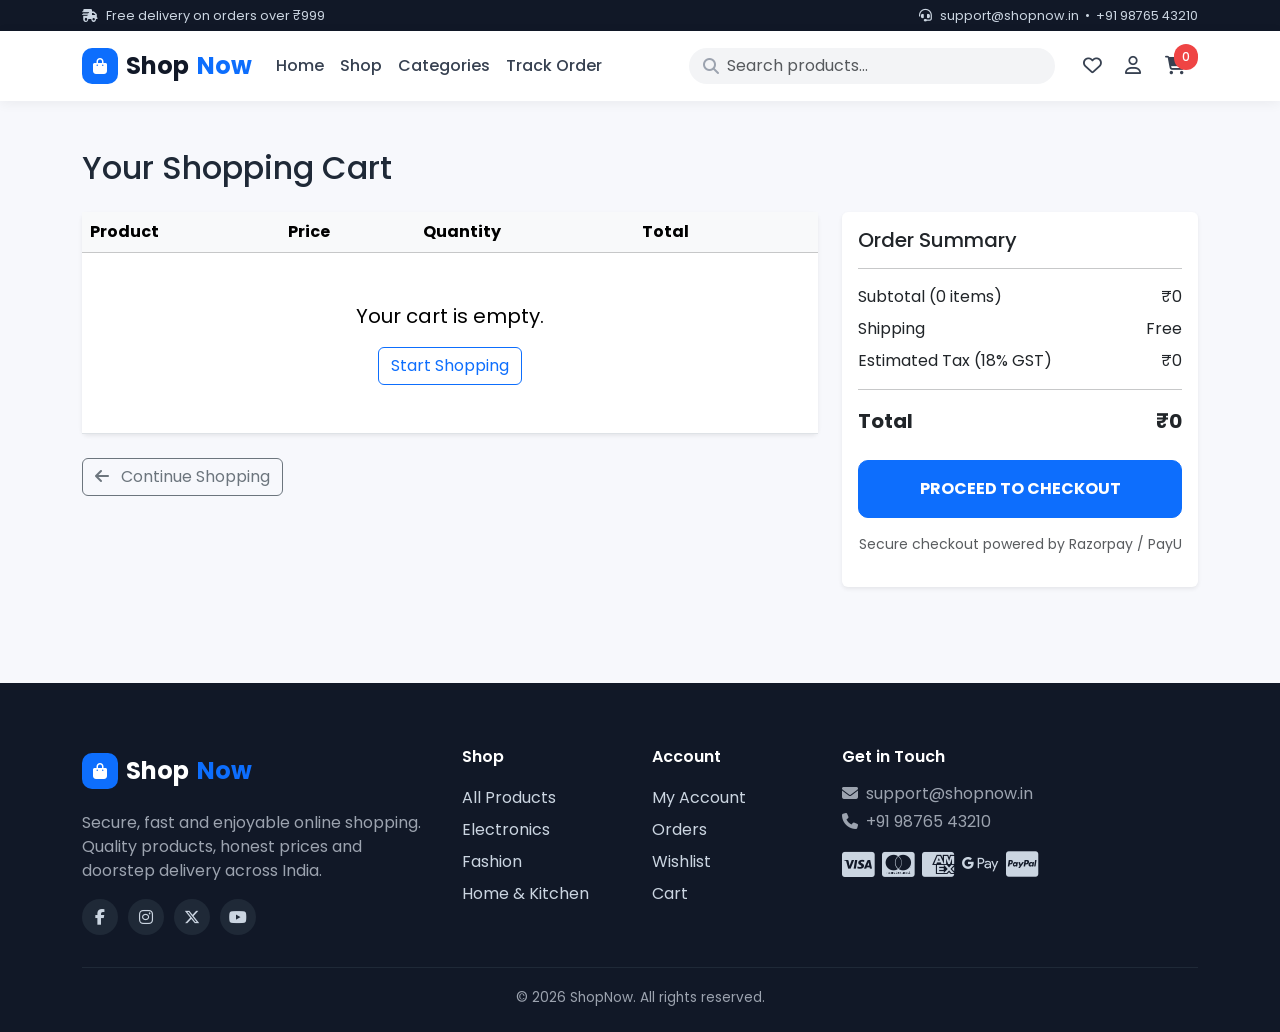
<file: Ecommerce web/cart.html>
<!DOCTYPE html>
<html lang="en">
<head>
  <meta charset="UTF-8">
  <meta name="viewport" content="width=device-width, initial-scale=1.0">
  <title>Cart - ShopNow</title>
  <link href="https://cdn.jsdelivr.net/npm/bootstrap@5.3.3/dist/css/bootstrap.min.css" rel="stylesheet">
  <link rel="stylesheet" href="https://cdnjs.cloudflare.com/ajax/libs/font-awesome/6.5.0/css/all.min.css">
  <link rel="preconnect" href="https://fonts.googleapis.com">
  <link href="https://fonts.googleapis.com/css2?family=Poppins:wght@400;500;600;700&display=swap" rel="stylesheet">
  <link rel="stylesheet" href="assets/css/style.css">
  <style>
    .cart-img { width: 90px; height: 90px; object-fit: contain; background: white; padding: 5px; border: 1px solid #dee2e6; border-radius: 6px; }
    .quantity-input { width: 60px; }
  </style>
</head>
<body>

<div id="site-header"></div>

<div class="container py-5">
  <h2 class="mb-4">Your Shopping Cart</h2>

  <div class="row">
    <div class="col-lg-8">
      <div class="card border-0 shadow-sm mb-4">
        <div class="card-body p-0">
          <div class="table-responsive">
            <table class="table table-hover mb-0 align-middle">
              <thead class="table-light">
                <tr>
                  <th>Product</th>
                  <th>Price</th>
                  <th>Quantity</th>
                  <th>Total</th>
                  <th></th>
                </tr>
              </thead>
              <tbody id="cartItemsBody"></tbody>
            </table>
          </div>
        </div>
      </div>
      <a href="shop.html" class="btn btn-outline-secondary"><i class="fas fa-arrow-left me-2"></i> Continue Shopping</a>
    </div>

    <div class="col-lg-4">
      <div class="card border-0 shadow-sm">
        <div class="card-body">
          <h5 class="card-title">Order Summary</h5>
          <hr>
          <div class="d-flex justify-content-between mb-2">
            <span>Subtotal (<span id="itemCount">0</span> items)</span>
            <span id="subtotal">₹0</span>
          </div>
          <div class="d-flex justify-content-between mb-2">
            <span>Shipping</span>
            <span id="shipping">₹0</span>
          </div>
          <div class="d-flex justify-content-between mb-2">
            <span>Estimated Tax (18% GST)</span>
            <span id="tax">₹0</span>
          </div>
          <hr>
          <div class="d-flex justify-content-between fw-bold fs-5">
            <span>Total</span>
            <span id="grandTotal">₹0</span>
          </div>
          <button class="btn btn-primary w-100 mt-4 py-3 fw-bold">PROCEED TO CHECKOUT</button>
          <p class="text-muted text-center mt-3 small">Secure checkout powered by Razorpay / PayU</p>
        </div>
      </div>
    </div>
  </div>
</div>

<div id="site-footer"></div>

<script src="https://cdn.jsdelivr.net/npm/bootstrap@5.3.3/dist/js/bootstrap.bundle.min.js"></script>
<script src="assets/js/main.js"></script>

<script>
// Enhanced cart logic with quantity
function renderCart() {
  const tbody = document.getElementById('cartItemsBody');
  tbody.innerHTML = '';
  let subtotal = 0;
  let itemCount = 0;

  cart.forEach((item, index) => {
    const qty = item.quantity || 1;
    const itemTotal = item.price * qty;
    subtotal += itemTotal;
    itemCount += qty;

    tbody.innerHTML += `
      <tr>
        <td>
          <div class="d-flex align-items-center">
            <img src="${item.image}" class="cart-img me-3" alt="${item.name}">
            <div>
              <div class="fw-bold">${item.name}</div>
              <small class="text-muted">Sold by ShopNow</small>
            </div>
          </div>
        </td>
        <td>₹${item.price.toLocaleString('en-IN')}</td>
        <td>
          <div class="input-group input-group-sm w-100" style="max-width:120px;">
            <button class="btn btn-outline-secondary decrease-qty" data-index="${index}">-</button>
            <input type="number" class="form-control quantity-input text-center" value="${qty}" min="1" readonly>
            <button class="btn btn-outline-secondary increase-qty" data-index="${index}">+</button>
          </div>
        </td>
        <td class="fw-bold">₹${itemTotal.toLocaleString('en-IN')}</td>
        <td>
          <button class="btn btn-sm btn-danger remove-item" data-index="${index}">
            <i class="fas fa-trash"></i>
          </button>
        </td>
      </tr>
    `;
  });

  if (cart.length === 0) {
    tbody.innerHTML = `<tr><td colspan="5" class="text-center py-5 fs-5">Your cart is empty.<br><a href="shop.html" class="btn btn-outline-primary mt-3">Start Shopping</a></td></tr>`;
  }

  const shipping = subtotal > 0 ? (subtotal > 10000 ? 0 : 149) : 0;
  const tax = Math.round(subtotal * 0.18);
  const total = subtotal + shipping + tax;

  document.getElementById('itemCount').textContent = itemCount;
  document.getElementById('subtotal').textContent = `₹${subtotal.toLocaleString('en-IN')}`;
  document.getElementById('shipping').textContent = shipping === 0 ? 'Free' : `₹${shipping}`;
  document.getElementById('tax').textContent = `₹${tax.toLocaleString('en-IN')}`;
  document.getElementById('grandTotal').textContent = `₹${total.toLocaleString('en-IN')}`;
}

document.addEventListener('click', e => {
  const target = e.target;

  if (target.classList.contains('remove-item')) {
    const index = parseInt(target.dataset.index);
    cart.splice(index, 1);
    saveCart();
    updateCartCount();
    renderCart();
  }

  if (target.classList.contains('increase-qty')) {
    const index = parseInt(target.dataset.index);
    cart[index].quantity = (cart[index].quantity || 1) + 1;
    saveCart();
    updateCartCount();
    renderCart();
  }

  if (target.classList.contains('decrease-qty')) {
    const index = parseInt(target.dataset.index);
    if ((cart[index].quantity || 1) > 1) {
      cart[index].quantity = (cart[index].quantity || 1) - 1;
      saveCart();
      updateCartCount();
      renderCart();
    }
  }
});

// Load cart on page open
renderCart();
updateCartCount();  // from main.js
</script>

</body>
</html>
</file>
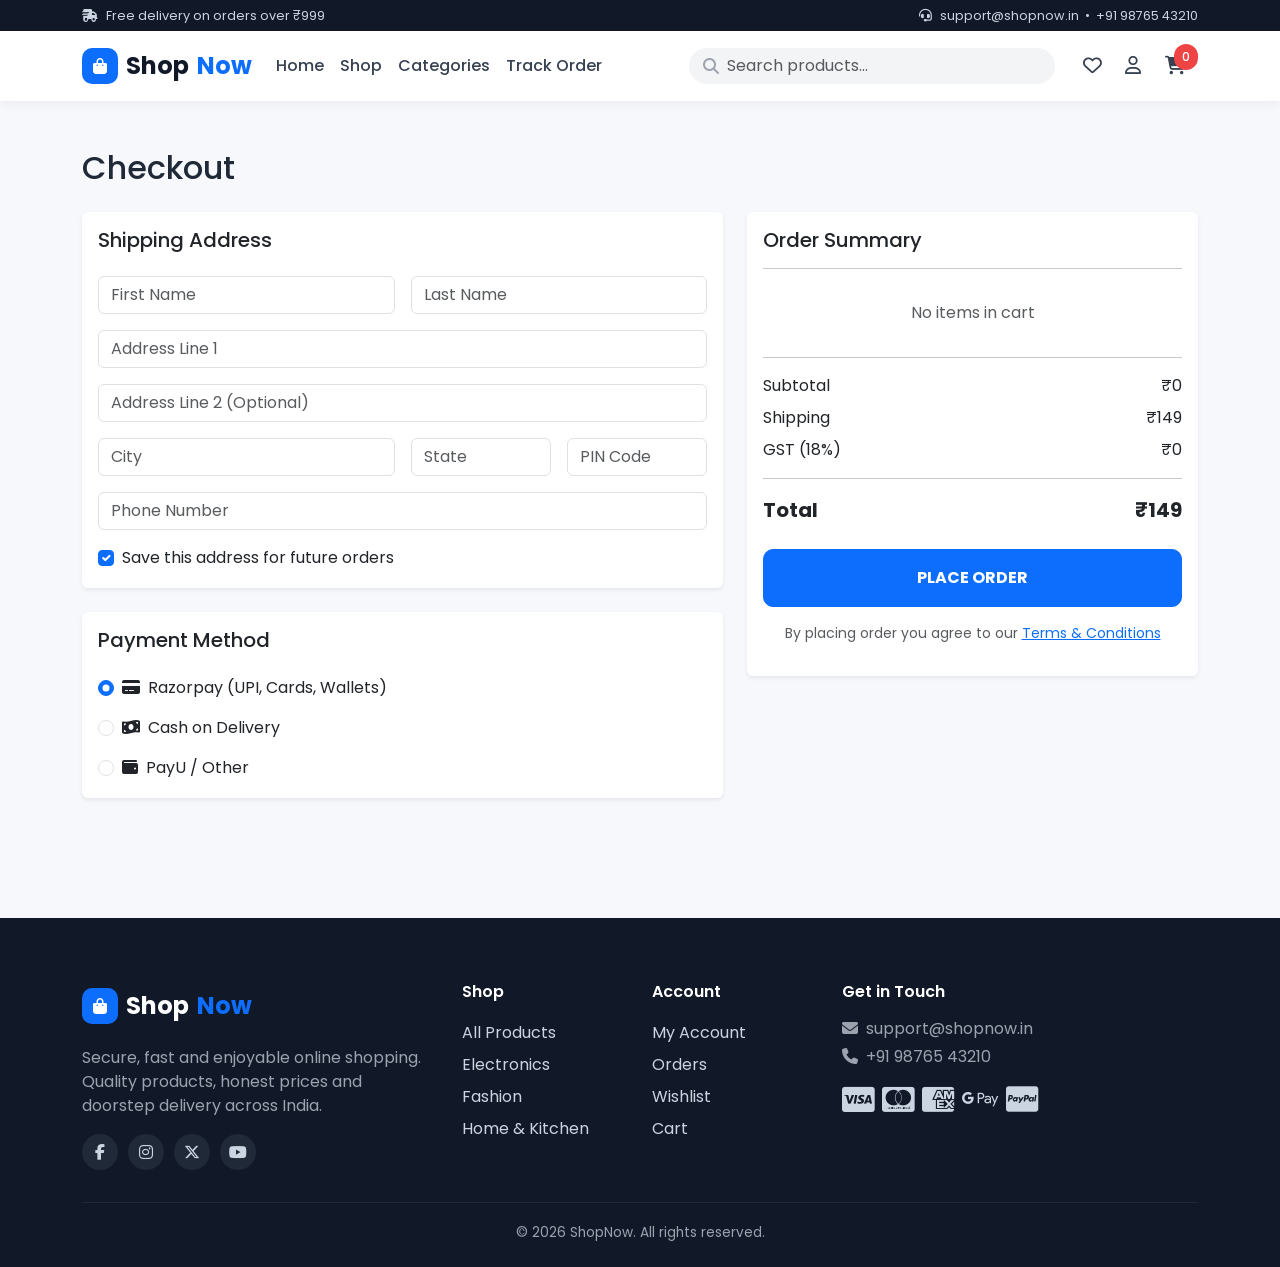
<file: Ecommerce web/checkout.html>
<!DOCTYPE html>
<html lang="en">
<head>
  <meta charset="UTF-8">
  <meta name="viewport" content="width=device-width, initial-scale=1.0">
  <title>Checkout - ShopNow</title>
  <link href="https://cdn.jsdelivr.net/npm/bootstrap@5.3.3/dist/css/bootstrap.min.css" rel="stylesheet">
  <link rel="stylesheet" href="https://cdnjs.cloudflare.com/ajax/libs/font-awesome/6.5.0/css/all.min.css">
  <link rel="preconnect" href="https://fonts.googleapis.com">
  <link href="https://fonts.googleapis.com/css2?family=Poppins:wght@400;500;600;700&display=swap" rel="stylesheet">
  <link rel="stylesheet" href="assets/css/style.css">
</head>
<body>

<div id="site-header"></div>

<div class="container py-5">
  <h2 class="mb-4">Checkout</h2>

  <div class="row">
    <!-- Left: Forms -->
    <div class="col-lg-7">
      <div class="card border-0 shadow-sm mb-4">
        <div class="card-body">
          <h5 class="card-title mb-4">Shipping Address</h5>
          <form>
            <div class="row g-3">
              <div class="col-md-6"><input type="text" class="form-control" placeholder="First Name" required></div>
              <div class="col-md-6"><input type="text" class="form-control" placeholder="Last Name" required></div>
              <div class="col-12"><input type="text" class="form-control" placeholder="Address Line 1" required></div>
              <div class="col-12"><input type="text" class="form-control" placeholder="Address Line 2 (Optional)"></div>
              <div class="col-md-6"><input type="text" class="form-control" placeholder="City" required></div>
              <div class="col-md-3"><input type="text" class="form-control" placeholder="State" required></div>
              <div class="col-md-3"><input type="text" class="form-control" placeholder="PIN Code" required></div>
              <div class="col-12"><input type="tel" class="form-control" placeholder="Phone Number" required></div>
              <div class="col-12">
                <div class="form-check">
                  <input class="form-check-input" type="checkbox" id="saveAddress" checked>
                  <label class="form-check-label" for="saveAddress">Save this address for future orders</label>
                </div>
              </div>
            </div>
          </form>
        </div>
      </div>

      <div class="card border-0 shadow-sm mb-4">
        <div class="card-body">
          <h5 class="card-title mb-4">Payment Method</h5>
          <div class="form-check mb-3">
            <input class="form-check-input" type="radio" name="payment" id="razorpay" checked>
            <label class="form-check-label" for="razorpay">
              <i class="fas fa-credit-card me-2"></i>Razorpay (UPI, Cards, Wallets)
            </label>
          </div>
          <div class="form-check mb-3">
            <input class="form-check-input" type="radio" name="payment" id="cod">
            <label class="form-check-label" for="cod">
              <i class="fas fa-money-bill-wave me-2"></i>Cash on Delivery
            </label>
          </div>
          <div class="form-check">
            <input class="form-check-input" type="radio" name="payment" id="payu">
            <label class="form-check-label" for="payu">
              <i class="fas fa-wallet me-2"></i>PayU / Other
            </label>
          </div>
        </div>
      </div>
    </div>

    <!-- Right: Order Summary -->
    <div class="col-lg-5">
      <div class="card border-0 shadow-sm sticky-top" style="top:80px;">
        <div class="card-body">
          <h5 class="card-title">Order Summary</h5>
          <hr>
          <div id="checkoutItems"></div>
          <hr>
          <div class="d-flex justify-content-between mb-2"><span>Subtotal</span><span id="subtotal">₹0</span></div>
          <div class="d-flex justify-content-between mb-2"><span>Shipping</span><span id="shipping">₹0</span></div>
          <div class="d-flex justify-content-between mb-2"><span>GST (18%)</span><span id="tax">₹0</span></div>
          <hr>
          <div class="d-flex justify-content-between fw-bold fs-5"><span>Total</span><span id="total">₹0</span></div>
          <button class="btn btn-primary w-100 mt-4 py-3 fw-bold">PLACE ORDER</button>
          <p class="text-center text-muted small mt-3">By placing order you agree to our <a href="#">Terms & Conditions</a></p>
        </div>
      </div>
    </div>
  </div>
</div>

<div id="site-footer"></div>

<script src="https://cdn.jsdelivr.net/npm/bootstrap@5.3.3/dist/js/bootstrap.bundle.min.js"></script>
<script src="assets/js/main.js"></script>

<script>
// Render cart summary in checkout
function renderCheckoutSummary() {
  const container = document.getElementById('checkoutItems');
  container.innerHTML = '';
  let subtotal = 0;

  cart.forEach(item => {
    const qty = item.quantity || 1;
    const total = item.price * qty;
    subtotal += total;

    container.innerHTML += `
      <div class="d-flex justify-content-between mb-2">
        <div>
          <strong>${item.name}</strong> × ${qty}
        </div>
        <div>₹${total.toLocaleString('en-IN')}</div>
      </div>
    `;
  });

  if (cart.length === 0) {
    container.innerHTML = '<p class="text-center text-muted py-3">No items in cart</p>';
  }

  const shipping = subtotal > 10000 ? 0 : 149;
  const tax = Math.round(subtotal * 0.18);
  const grand = subtotal + shipping + tax;

  document.getElementById('subtotal').textContent = `₹${subtotal.toLocaleString('en-IN')}`;
  document.getElementById('shipping').textContent = shipping === 0 ? 'Free' : `₹${shipping}`;
  document.getElementById('tax').textContent = `₹${tax.toLocaleString('en-IN')}`;
  document.getElementById('total').textContent = `₹${grand.toLocaleString('en-IN')}`;
}

renderCheckoutSummary();
</script>

</body>
</html>
</file>
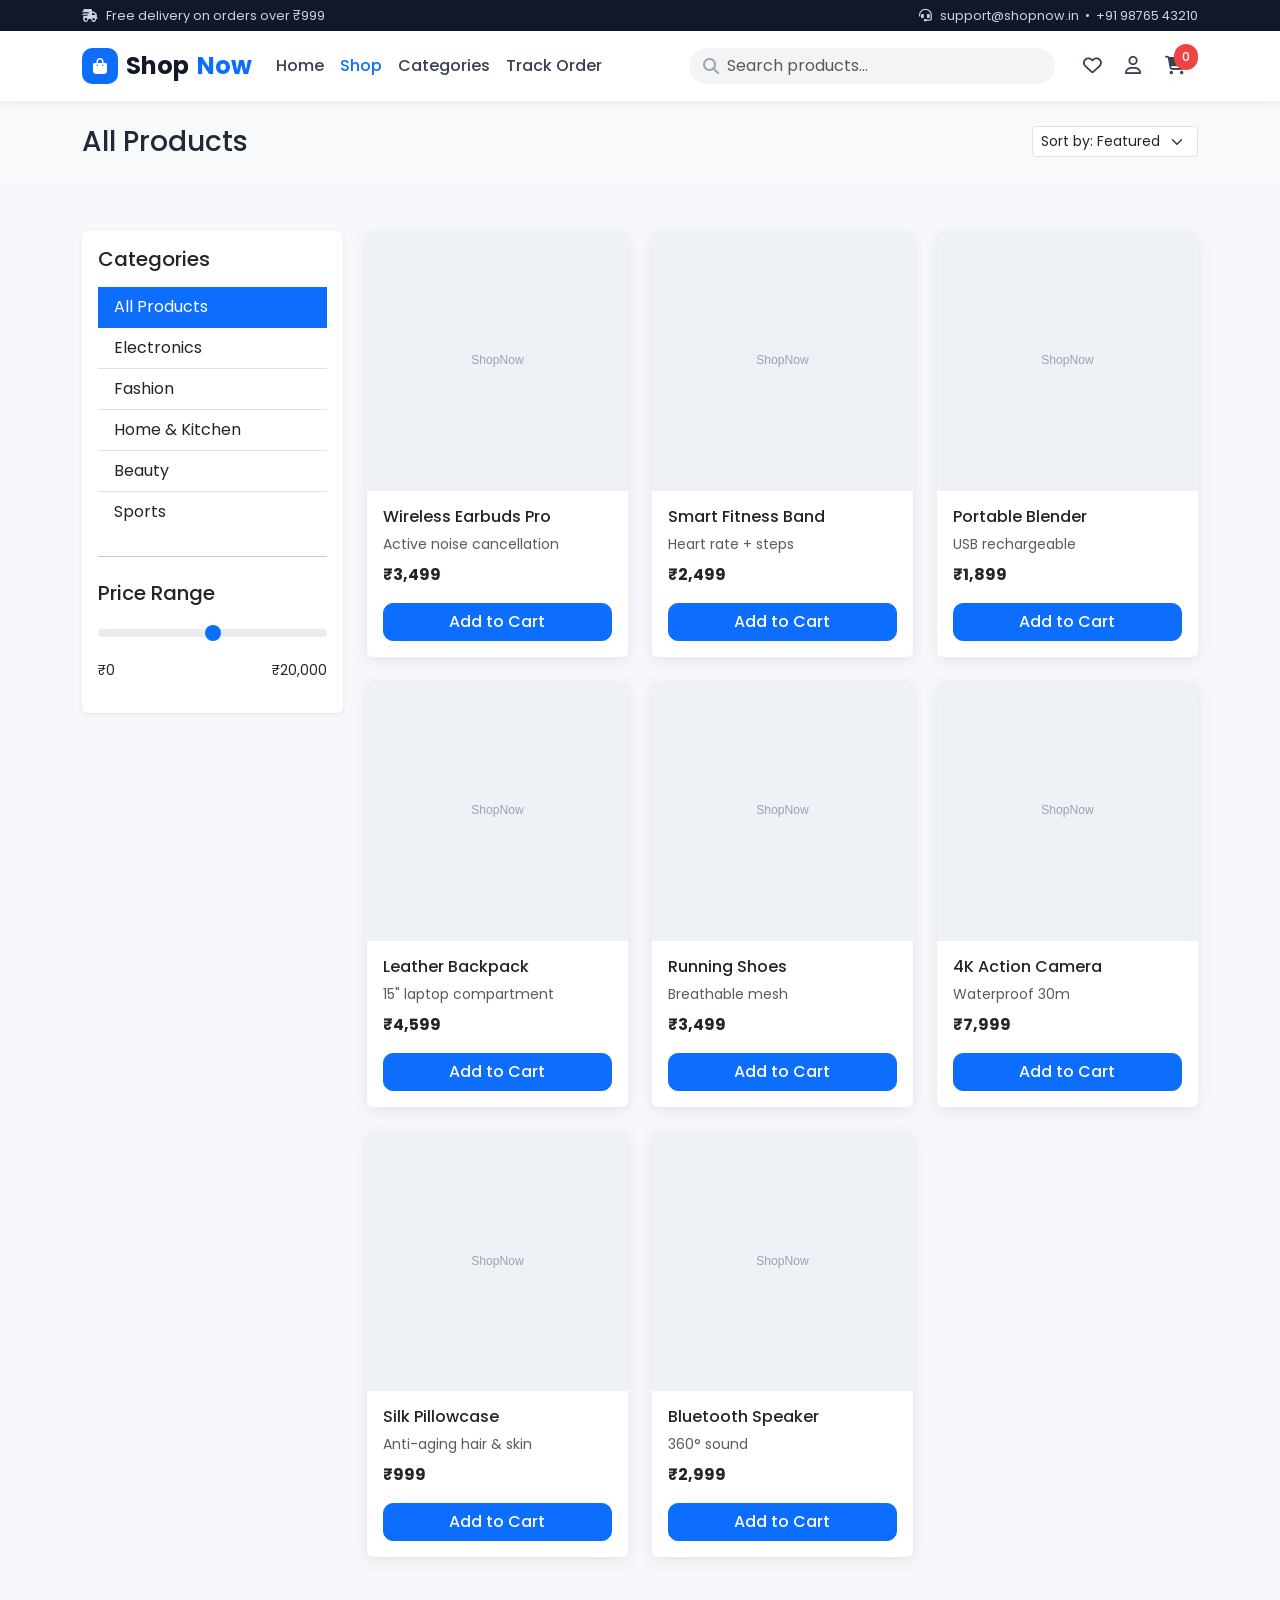
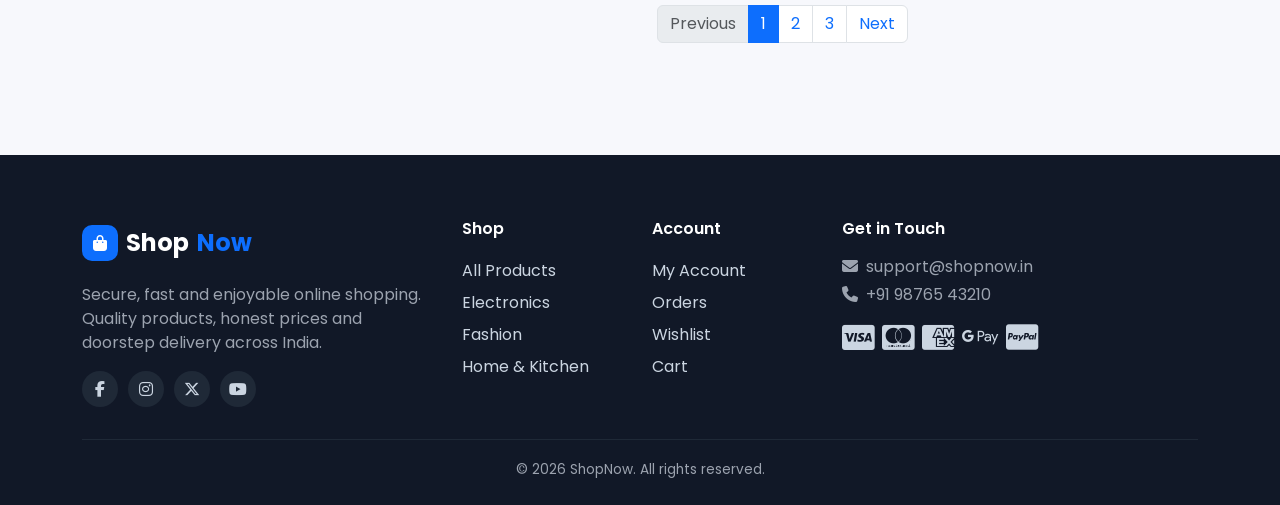
<file: Ecommerce web/shop.html>
<!DOCTYPE html>
<html lang="en">
<head>
  <meta charset="UTF-8">
  <meta name="viewport" content="width=device-width, initial-scale=1.0">
  <title>Shop - ShopNow</title>
  <link href="https://cdn.jsdelivr.net/npm/bootstrap@5.3.3/dist/css/bootstrap.min.css" rel="stylesheet">
  <link rel="stylesheet" href="https://cdnjs.cloudflare.com/ajax/libs/font-awesome/6.5.0/css/all.min.css">
  <link rel="preconnect" href="https://fonts.googleapis.com">
  <link href="https://fonts.googleapis.com/css2?family=Poppins:wght@400;500;600;700&display=swap" rel="stylesheet">
  <link rel="stylesheet" href="assets/css/style.css">
</head>
<body>

<div id="site-header"></div>

<!-- Page Header -->
<section class="py-4 bg-light">
  <div class="container">
    <div class="d-flex justify-content-between align-items-center">
      <h1 class="h3 mb-0">All Products</h1>
      <div>
        <select class="form-select form-select-sm" id="sortSelect">
          <option selected>Sort by: Featured</option>
          <option value="price-low">Price: Low to High</option>
          <option value="price-high">Price: High to Low</option>
          <option value="name">Name: A-Z</option>
        </select>
      </div>
    </div>
  </div>
</section>

<!-- Main Shop Content -->
<section class="py-5">
  <div class="container">
    <div class="row">
      <!-- Sidebar Filters (expandable later) -->
      <div class="col-lg-3 mb-5">
        <div class="card border-0 shadow-sm p-3">
          <h5 class="mb-3">Categories</h5>
          <div class="list-group list-group-flush">
            <a href="#" class="list-group-item list-group-item-action active">All Products</a>
            <a href="#" class="list-group-item list-group-item-action">Electronics</a>
            <a href="#" class="list-group-item list-group-item-action">Fashion</a>
            <a href="#" class="list-group-item list-group-item-action">Home & Kitchen</a>
            <a href="#" class="list-group-item list-group-item-action">Beauty</a>
            <a href="#" class="list-group-item list-group-item-action">Sports</a>
          </div>

          <hr class="my-4">

          <h5 class="mb-3">Price Range</h5>
          <div class="mb-3">
            <input type="range" class="form-range" min="0" max="20000" step="500" id="priceRange">
            <div class="d-flex justify-content-between mt-2 small">
              <span>₹0</span>
              <span id="priceValue">₹20,000</span>
            </div>
          </div>
        </div>
      </div>

      <!-- Products Grid -->
      <div class="col-lg-9">
        <div class="row g-4" id="productGrid">
          <!-- Products injected via JS -->
        </div>

        <!-- Pagination (static for now) -->
        <nav class="mt-5">
          <ul class="pagination justify-content-center">
            <li class="page-item disabled"><a class="page-link" href="#">Previous</a></li>
            <li class="page-item active"><a class="page-link" href="#">1</a></li>
            <li class="page-item"><a class="page-link" href="#">2</a></li>
            <li class="page-item"><a class="page-link" href="#">3</a></li>
            <li class="page-item"><a class="page-link" href="#">Next</a></li>
          </ul>
        </nav>
      </div>
    </div>
  </div>
</section>

<div id="site-footer"></div>


<script src="https://cdn.jsdelivr.net/npm/bootstrap@5.3.3/dist/js/bootstrap.bundle.min.js"></script>
<script src="assets/js/main.js"></script>

<!-- Shop Products Data & Logic -->
<script>
  // Extended sample products (later replace with fetch('/api/products'))
  const allProducts = [
    {id:1, name:"Wireless Earbuds Pro", price:3499, image:"https://images.unsplash.com/photo-1590658268037-6bf12165a8df?auto=format&fit=crop&w=500", category:"Electronics", desc:"Active noise cancellation"},
    {id:2, name:"Smart Fitness Band", price:2499, image:"https://images.unsplash.com/photo-1575311373937-040b8e1fd5b6?auto=format&fit=crop&w=500", category:"Electronics", desc:"Heart rate + steps"},
    {id:3, name:"Portable Blender", price:1899, image:"https://images.unsplash.com/photo-1585237672814-8f85a8118bf6?auto=format&fit=crop&w=500", category:"Home & Kitchen", desc:"USB rechargeable"},
    {id:4, name:"Leather Backpack", price:4599, image:"https://images.unsplash.com/photo-1553062407-98eeb64c6a62?auto=format&fit=crop&w=500", category:"Fashion", desc:"15\" laptop compartment"},
    {id:5, name:"Running Shoes", price:3499, image:"https://images.unsplash.com/photo-1542291026-7eec264c27ff?auto=format&fit=crop&w=500", category:"Sports", desc:"Breathable mesh"},
    {id:6, name:"4K Action Camera", price:7999, image:"https://images.unsplash.com/photo-1502920917128-1aa500764cbd?auto=format&fit=crop&w=500", category:"Electronics", desc:"Waterproof 30m"},
    {id:7, name:"Silk Pillowcase", price:999, image:"https://images.unsplash.com/photo-1584100936595-c0654b55a2e2?auto=format&fit=crop&w=500", category:"Home & Kitchen", desc:"Anti-aging hair & skin"},
    {id:8, name:"Bluetooth Speaker", price:2999, image:"https://images.unsplash.com/photo-1608043152269-423dbba4e7e1?auto=format&fit=crop&w=500", category:"Electronics", desc:"360° sound"},
  ];

  const productGrid = document.getElementById('productGrid');

  function renderProducts(products) {
    productGrid.innerHTML = '';
    products.forEach(p => {
      productGrid.innerHTML += `
        <div class="col-md-4 col-sm-6">
          <div class="card h-100">
            <img src="${p.image}" class="product-img card-img-top" alt="${p.name}">
            <div class="card-body d-flex flex-column">
              <h6 class="card-title">${p.name}</h6>
              <p class="text-muted small mb-2">${p.desc}</p>
              <p class="mt-auto fw-bold mb-3">₹${p.price.toLocaleString('en-IN')}</p>
              <button class="btn btn-primary add-to-cart w-100"
                      data-id="${p.id}"
                      data-name="${p.name}"
                      data-price="${p.price}"
                      data-image="${p.image}">
                Add to Cart
              </button>
            </div>
          </div>
        </div>
      `;
    });
  }

  // Initial render
  renderProducts(allProducts);

  // Basic client-side search
  document.getElementById('searchInput')?.addEventListener('input', e => {
    const term = e.target.value.toLowerCase().trim();
    const filtered = allProducts.filter(p => 
      p.name.toLowerCase().includes(term) || 
      p.desc.toLowerCase().includes(term)
    );
    renderProducts(filtered);
  });

  // Sort placeholder
  document.getElementById('sortSelect')?.addEventListener('change', e => {
    let sorted = [...allProducts];
    if (e.target.value === 'price-low') sorted.sort((a,b) => a.price - b.price);
    if (e.target.value === 'price-high') sorted.sort((a,b) => b.price - a.price);
    if (e.target.value === 'name') sorted.sort((a,b) => a.name.localeCompare(b.name));
    renderProducts(sorted);
  });
</script>

</body>
</html>
</file>
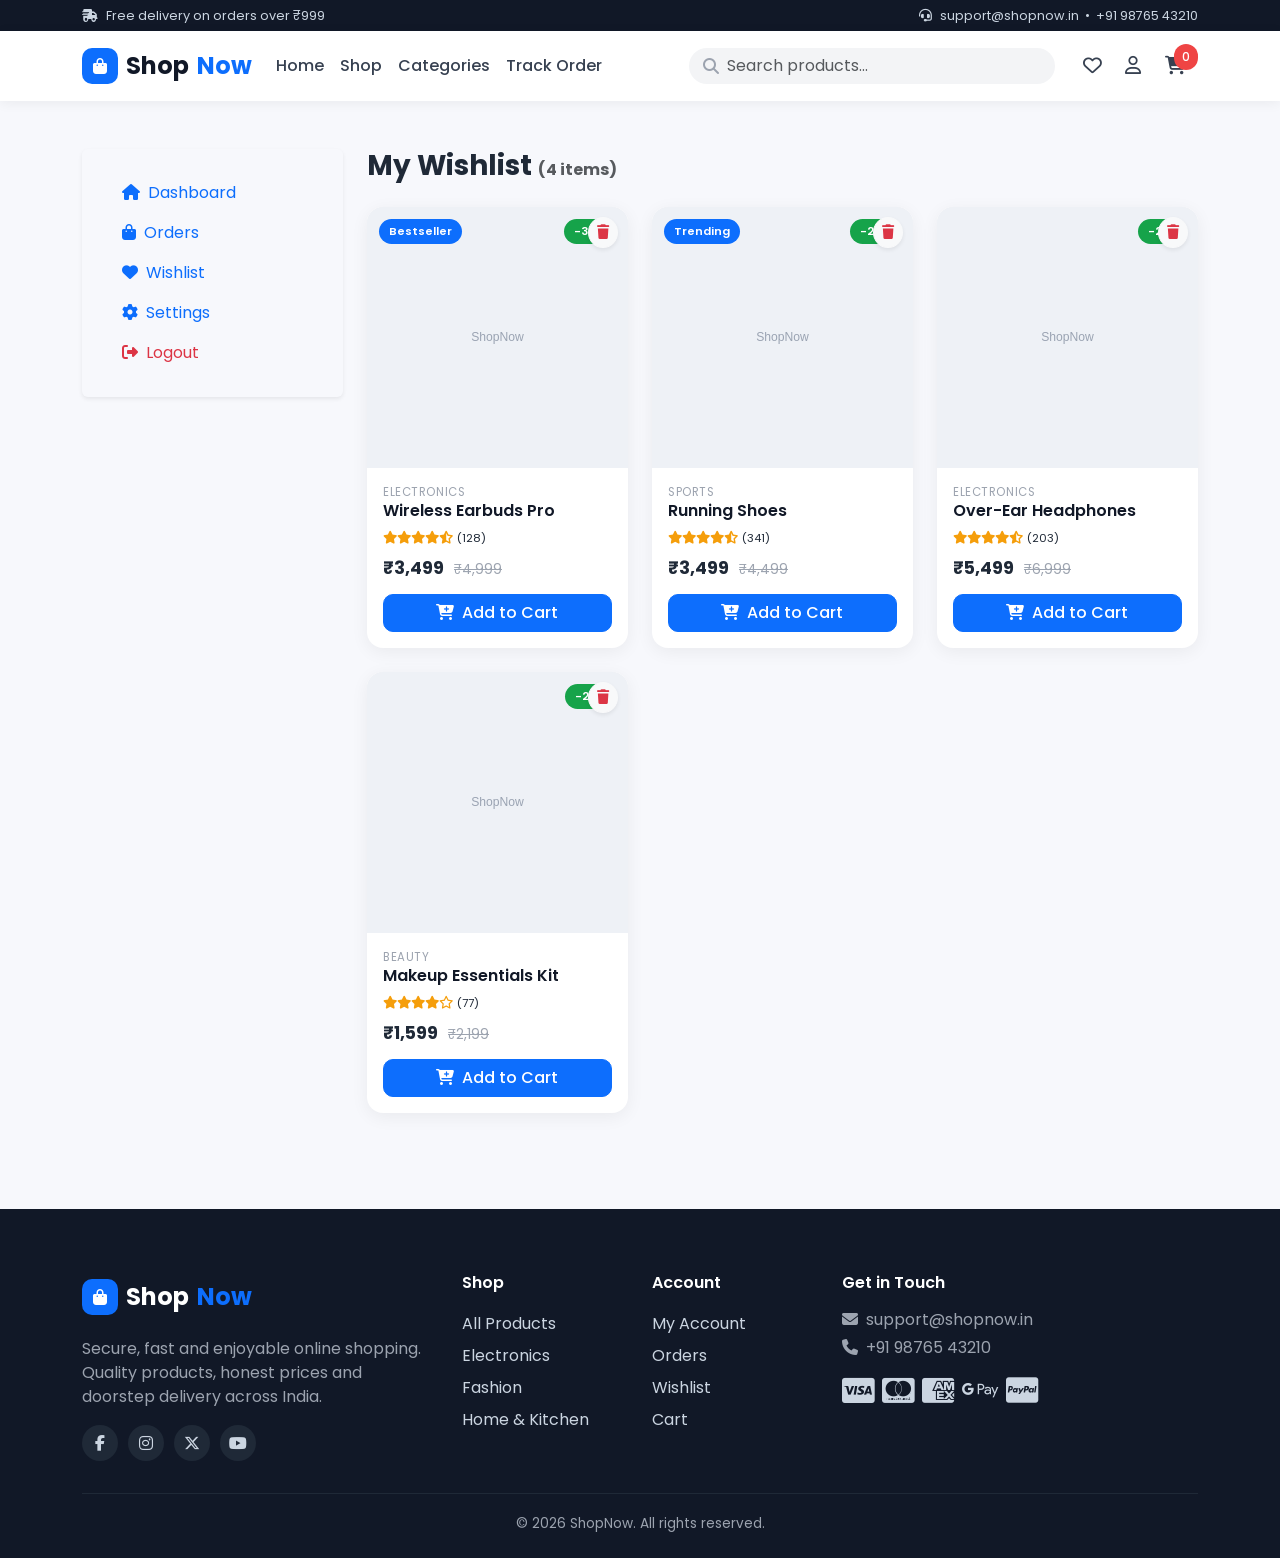
<file: Ecommerce web/wishlist.html>
<!DOCTYPE html>
<html lang="en">
<head>
  <meta charset="UTF-8">
  <meta name="viewport" content="width=device-width, initial-scale=1.0">
  <title>My Wishlist - ShopNow</title>
  <link href="https://cdn.jsdelivr.net/npm/bootstrap@5.3.3/dist/css/bootstrap.min.css" rel="stylesheet">
  <link rel="stylesheet" href="https://cdnjs.cloudflare.com/ajax/libs/font-awesome/6.5.0/css/all.min.css">
  <link rel="preconnect" href="https://fonts.googleapis.com">
  <link href="https://fonts.googleapis.com/css2?family=Poppins:wght@400;500;600;700&display=swap" rel="stylesheet">
  <link rel="stylesheet" href="assets/css/style.css">
</head>
<body>

<div id="site-header"></div>

<div class="container py-5">
  <div class="row">
    <!-- Sidebar -->
    <div class="col-lg-3 mb-4">
      <div class="profile-sidebar p-4 rounded shadow-sm">
        <ul class="nav flex-column account-nav">
          <li class="nav-item"><a class="nav-link" href="profile.html"><i class="fas fa-home me-2"></i>Dashboard</a></li>
          <li class="nav-item"><a class="nav-link" href="orders.html"><i class="fas fa-shopping-bag me-2"></i>Orders</a></li>
          <li class="nav-item"><a class="nav-link active" href="wishlist.html"><i class="fas fa-heart me-2"></i>Wishlist</a></li>
          <li class="nav-item"><a class="nav-link" href="settings.html"><i class="fas fa-cog me-2"></i>Settings</a></li>
          <li class="nav-item"><a class="nav-link text-danger" href="#"><i class="fas fa-sign-out-alt me-2"></i>Logout</a></li>
        </ul>
      </div>
    </div>

    <div class="col-lg-9">
      <h3 class="page-title mb-4">My Wishlist <span class="text-muted fs-6" id="wishlistCount"></span></h3>

      <div class="row g-4" id="wishlistGrid"></div>

      <div class="text-center mt-5" id="emptyWishlist" style="display:none;">
        <i class="far fa-heart fa-4x text-muted mb-3"></i>
        <h5>Your wishlist is empty</h5>
        <a href="shop.html" class="btn btn-primary mt-3">Start Adding Items</a>
      </div>
    </div>
  </div>
</div>

<div id="site-footer"></div>

<script src="https://cdn.jsdelivr.net/npm/bootstrap@5.3.3/dist/js/bootstrap.bundle.min.js"></script>
<script src="assets/js/main.js"></script>

<script>
  // Sample saved items (later from API)
  let wishlist = [1, 5, 9, 11].map(getProduct);

  function renderWishlist() {
    const grid = document.getElementById('wishlistGrid');
    grid.innerHTML = wishlist.map(p => `
      <div class="col-md-4 col-sm-6 position-relative">
        <button class="btn btn-sm btn-light rounded-circle remove-wish shadow-sm" data-id="${p.id}" title="Remove">
          <i class="fas fa-trash text-danger"></i>
        </button>
        ${productCard(p, 'h-100')}
      </div>`).join('');
    document.getElementById('wishlistCount').textContent = `(${wishlist.length} items)`;
    document.getElementById('emptyWishlist').style.display = wishlist.length ? 'none' : 'block';
  }

  document.addEventListener('click', e => {
    const btn = e.target.closest('.remove-wish');
    if (!btn) return;
    wishlist = wishlist.filter(p => p.id !== Number(btn.dataset.id));
    renderWishlist();
  });

  renderWishlist();
</script>

</body>
</html>
</file>
<file: Ecommerce web/assets/css/style.css>
:root {
  --primary: #0d6efd;
  --primary-dark: #0b5ed7;
  --gray: #f8f9fa;
}

body {
  font-family: 'Segoe UI', Tahoma, Geneva, Verdana, sans-serif;
}

.navbar-brand {
  font-weight: 700;
  font-size: 1.5rem;
}

.hero {
  background: linear-gradient(rgba(0,0,0,0.55), rgba(0,0,0,0.55)),
              url('https://images.unsplash.com/photo-1557821552-17105176677c?auto=format&fit=crop&q=80&w=2070');
  background-size: cover;
  background-position: center;
  color: white;
  padding: 150px 0 120px;
  text-shadow: 0 2px 4px rgba(0,0,0,0.6);
}

.card {
  transition: transform 0.25s ease, box-shadow 0.25s ease;
  border: none;
  box-shadow: 0 4px 15px rgba(0,0,0,0.08);
}

.card:hover {
  transform: translateY(-8px);
  box-shadow: 0 12px 30px rgba(0,0,0,0.12);
}

.product-img {
  height: 260px;
  object-fit: contain;
  background: #fff;
  padding: 15px;
}

.btn-cart {
  font-size: 0.9rem;
}

#cart-count {
  font-size: 0.75rem;
  padding: 4px 8px;
}

footer {
  background: #212529;
  color: #adb5bd;
}

footer a {
  color: #ced4da;
  text-decoration: none;
}

footer a:hover {
  color: white;
}
/* ---- Refreshed design ---- */
body { font-family: 'Poppins', 'Segoe UI', sans-serif; background: #f7f8fc; color: #1f2937; }
.topbar { background: #111827; color: #cbd5e1; font-size: .8rem; padding: 6px 0; }
.site-navbar { background: #fff; box-shadow: 0 2px 12px rgba(0,0,0,.06); padding: .75rem 0; }
.site-navbar .nav-link { color: #374151; font-weight: 500; }
.site-navbar .nav-link.active, .site-navbar .nav-link:hover { color: var(--primary); }
.navbar-brand { color: #111827 !important; display: flex; align-items: center; gap: .5rem; }
.navbar-brand span:last-child { color: var(--primary); }
.brand-mark { background: var(--primary); color: #fff; width: 36px; height: 36px; border-radius: 10px; display: inline-flex; align-items: center; justify-content: center; font-size: 1rem; }
.nav-search { position: relative; min-width: 260px; }
.nav-search i { position: absolute; left: 14px; top: 50%; transform: translateY(-50%); color: #9ca3af; }
.nav-search input { padding-left: 38px; border-radius: 50px; background: #f3f4f6; border: none; }
.nav-icons .nav-link { font-size: 1.15rem; padding: .5rem .75rem !important; }
.cart-badge { position: absolute; top: 0; right: 0; background: #ef4444; color: #fff; border-radius: 50px; font-size: .65rem; padding: 2px 6px; }
.btn-primary { border-radius: 10px; font-weight: 500; }
.page-title { font-weight: 700; }
.product-card { background: #fff; border-radius: 16px; overflow: hidden; display: flex; flex-direction: column; box-shadow: 0 4px 18px rgba(0,0,0,.06); transition: transform .25s, box-shadow .25s; }
.product-card:hover { transform: translateY(-6px); box-shadow: 0 14px 34px rgba(0,0,0,.12); }
.product-media { position: relative; display: block; aspect-ratio: 1; overflow: hidden; background: #f3f4f6; }
.product-media img { width: 100%; height: 100%; object-fit: cover; transition: transform .4s; }
.product-card:hover .product-media img { transform: scale(1.06); }
.product-badge, .discount-badge { position: absolute; top: 12px; z-index: 1; font-size: .7rem; font-weight: 600; padding: 4px 10px; border-radius: 50px; color: #fff; }
.product-badge { left: 12px; background: var(--primary); }
.discount-badge { right: 12px; background: #16a34a; }
.product-body { padding: 1rem; display: flex; flex-direction: column; flex: 1; }
.product-category { font-size: .72rem; text-transform: uppercase; letter-spacing: .05em; color: #9ca3af; }
.product-title a { color: #111827; text-decoration: none; font-weight: 600; }
.product-rating { font-size: .8rem; margin-bottom: .5rem; }
.stars { color: #f59e0b; margin-right: 4px; }
.product-price { margin-bottom: .75rem; }
.product-price .price { font-weight: 700; font-size: 1.1rem; }
.product-price .mrp { text-decoration: line-through; color: #9ca3af; font-size: .85rem; margin-left: 6px; }
.remove-wish { position: absolute; top: 10px; right: 22px; z-index: 2; }
.card-img-top { object-fit: cover; aspect-ratio: 4/3; }
.product-img { object-fit: cover; padding: 0; }
.site-footer { background: #111827; color: #9ca3af; padding: 4rem 0 1.5rem; margin-top: 3rem; }
.site-footer h6 { color: #fff; font-weight: 600; margin-bottom: 1rem; }
.site-footer a { color: #cbd5e1; text-decoration: none; line-height: 2; }
.site-footer a:hover { color: #fff; }
.footer-brand { color: #fff !important; }
.social a { display: inline-flex; width: 36px; height: 36px; border-radius: 50%; background: #1f2937; align-items: center; justify-content: center; margin-right: 6px; }
.payments i { font-size: 1.8rem; margin-right: 8px; color: #cbd5e1; }
.footer-bottom { border-top: 1px solid #1f2937; margin-top: 2rem; padding-top: 1.25rem; text-align: center; font-size: .85rem; }
#toast-wrap { position: fixed; bottom: 24px; right: 24px; z-index: 2000; }
.shop-toast { background: #111827; color: #fff; padding: 12px 18px; border-radius: 12px; margin-top: 8px; box-shadow: 0 8px 24px rgba(0,0,0,.2); transition: opacity .4s; }
.shop-toast.hide { opacity: 0; }
</file>
